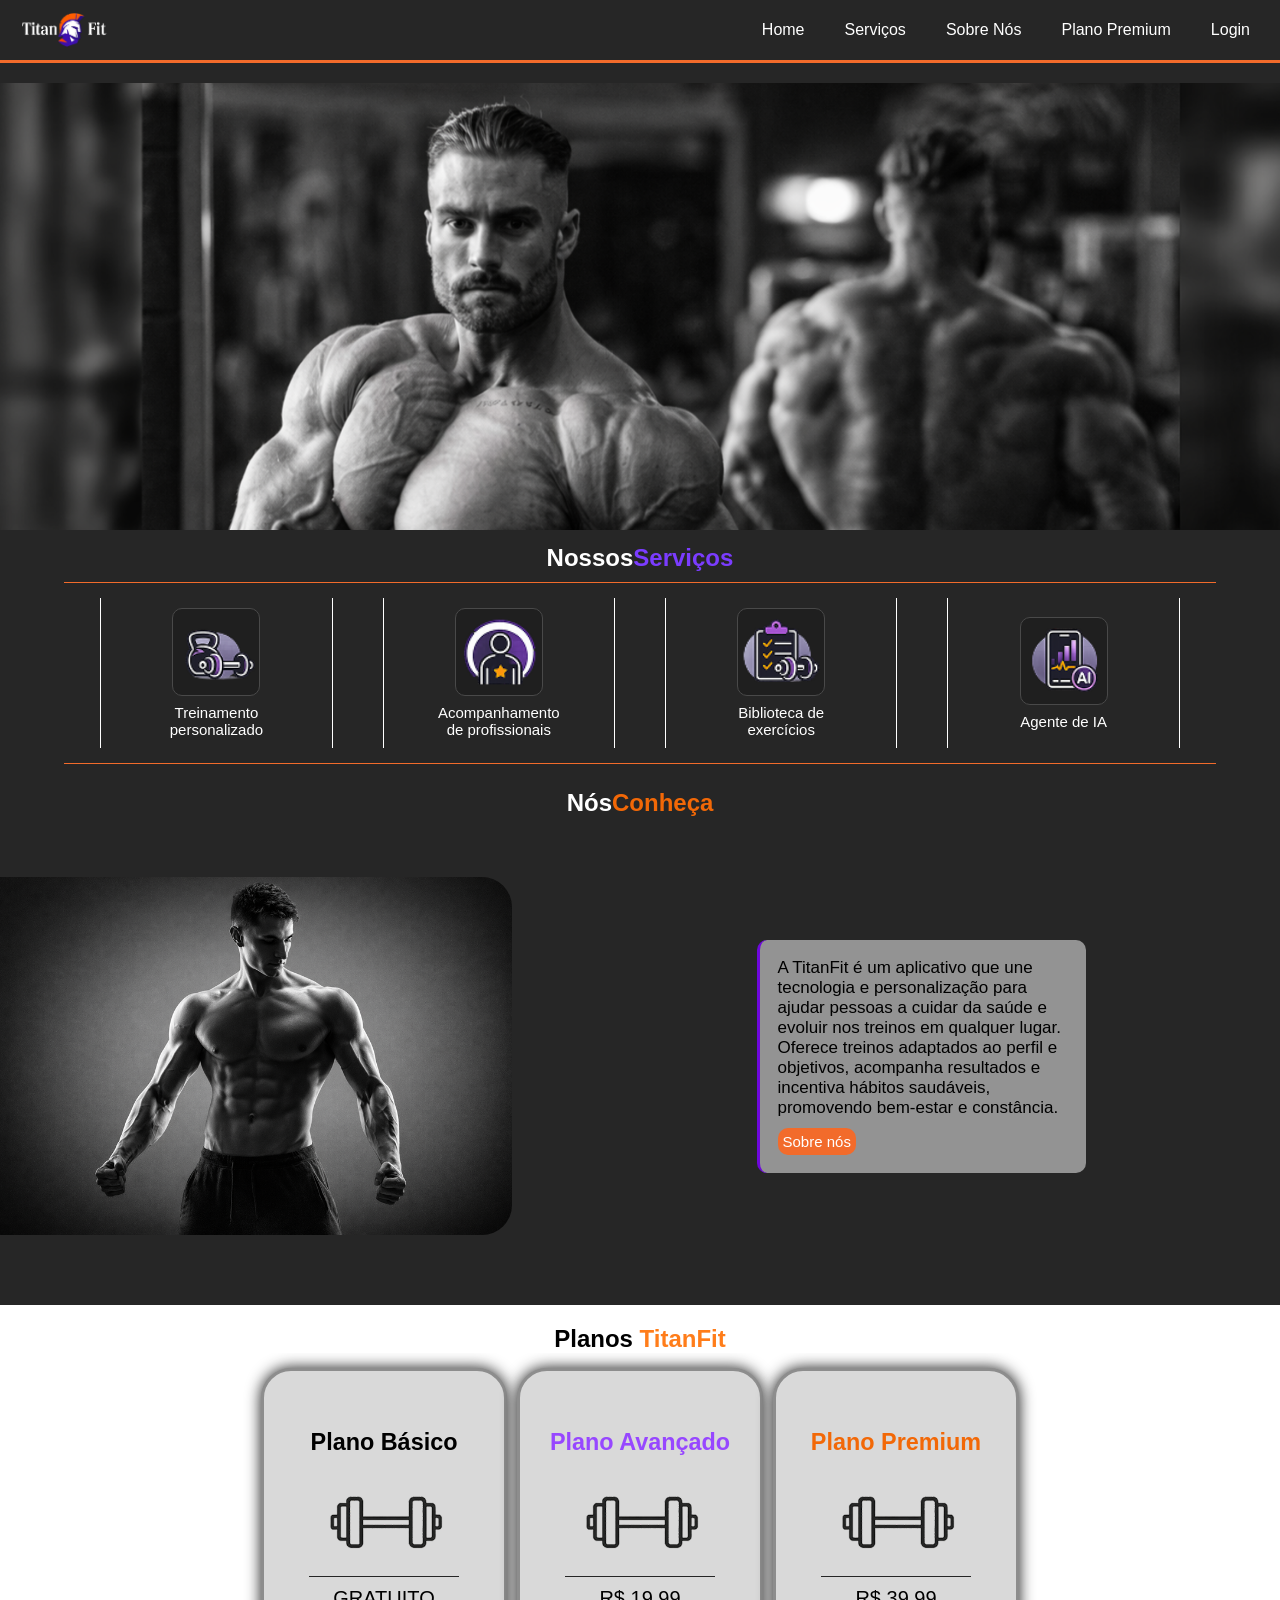
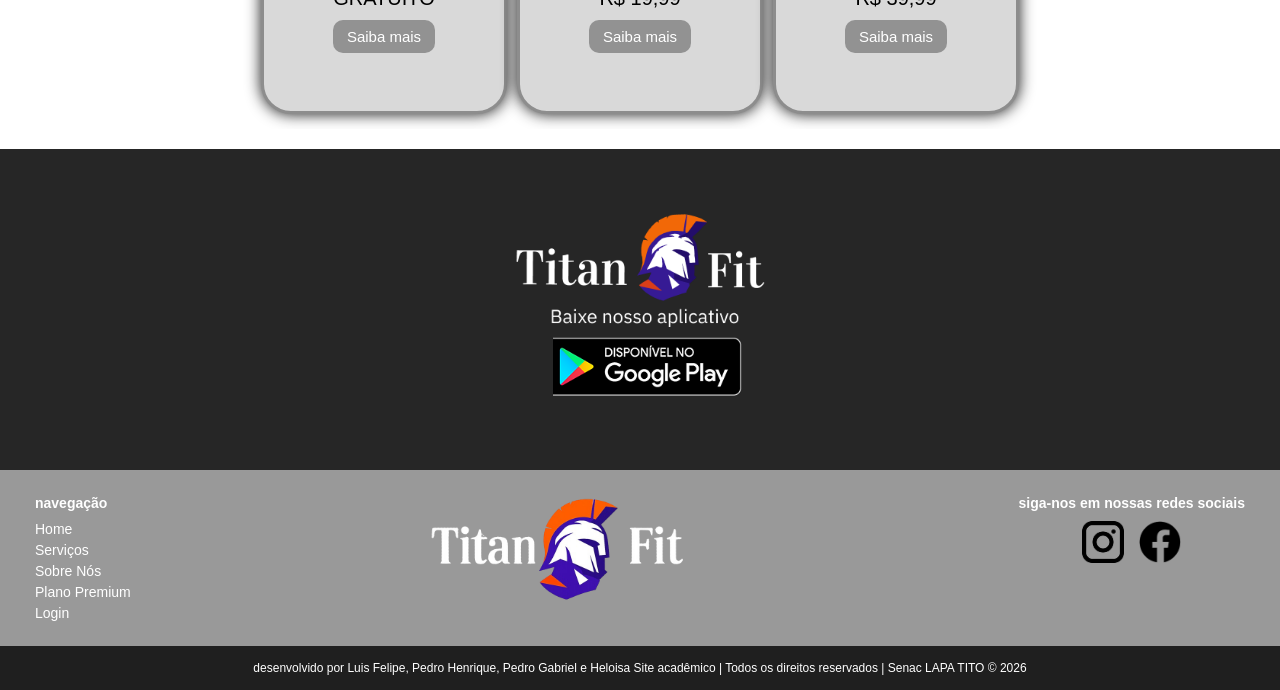
<file: public/index.html>
<!DOCTYPE html>
<html lang="pt-br">

<head>
    <meta charset="UTF-8">
    <meta name="viewport" content="width=device-width, initial-scale=1.0">
    <title>Index Titan Fit</title>
    <link rel="stylesheet" href="style.css">
</head>

<body>
    <header class="topo">
      <img src="fotos/logo_txt.png" alt="Titan Fit">

        <div class="menu-toggle" onclick="toggleMenu()">☰</div>

        <nav id="menu">
            <div class="close-menu" onclick="toggleMenu()">✖</div>

            <ul>
                <li><a href="index.html">Home</a></li>
                <li><a href="servico.html">Serviços</a></li>
                <li><a href="sobre-nos.html">Sobre Nós</a></li>
                <li><a href="planos.html">Plano Premium</a></li>
                <li><a href="login.html" data-open-login id="open-login">Login</a></li>
            </ul>
        </nav>
    </header>

    <main id="conteudo-home">
        <img src="fotos/cbum.cortado.png" alt="..." class="banner">

        <section class="servicos-home">
            <h2 class="titulo-home">
                Nossos<span class="roxo"> Serviços</span>
            </h2>

            <div class="caixa-servico_home">
                <div class="caixa-esquerda animar-servico">
                    <p>
                        <img src="fotos/treinoP (2).png">
                        Treinamento personalizado
                    </p>
                </div>

                <div class="caixa-direita animar-servico">
                    <p>
                        <img src="fotos/ajuda.png">
                        Acompanhamento de profissionais
                    </p>
                </div>

                <div class="caixa-esquerda animar-servico">
                    <p>
                        <img src="fotos/biblioteca.png">
                        Biblioteca de exercícios
                    </p>
                </div>

                <div class="caixa-direita animar-servico">
                    <p>
                        <img src="fotos/IA.png">
                        Agente de IA
                    </p>
                </div>
            </div>
        </section>

        <section id="sobre-nos">
            <h2 class="titulo-sobrenos">
                Nós<span class="cor-sobrenos"> Conheça</span>
            </h2>

            <div class="sobrenos-home">
                <img src="fotos/Atleta_treinado.png" alt="">

                <div class="text_sobrenos">
                    <p>
                        A TitanFit é um aplicativo que une tecnologia e personalização para ajudar pessoas a cuidar da
                        saúde e evoluir nos treinos em qualquer lugar. Oferece treinos adaptados ao perfil e objetivos,
                        acompanha resultados e incentiva hábitos saudáveis, promovendo bem-estar e constância.
                    </p>

                    <button>
                        <a href="sobre-nos.html">Sobre nós</a>
                    </button>
                </div>
            </div>
        </section>

      <section class="caixa-planos_home">
    <h2>
        Planos <span class="laranja">TitanFit</span>
    </h2>

    <div class="planos-wrapper">
        <button class="btn-plano" onclick="voltarPlano()">‹</button>

        <div class="home-planos" id="carrosselPlanos">

            <div class="plano_basico-home">
                <h3>Plano Básico</h3>
                <img src="fotos/planos.png" alt="Plano Básico">

                <p class="preco">GRATUITO</p>

                <button>
                    <a href="planos.html">Saiba mais</a>
                </button>
            </div>

            <div class="plano_avancado-home">
                <h3>Plano Avançado</h3>
                <img src="fotos/planos.png" alt="Plano Avançado">

                <p class="preco">R$ 19,99</p>

                <button>
                    <a href="planos.html">Saiba mais</a>
                </button>
            </div>

            <div class="plano_premium-home">
                <h3>Plano Premium</h3>
                <img src="fotos/planos.png" alt="Plano Premium">

                <p class="preco">R$ 39,99</p>

                <button>
                    <a href="planos.html">Saiba mais</a>
                </button>
            </div>

        </div>

        <button class="btn-plano" onclick="proximoPlano()">›</button>
    </div>
</section>

        <section class="baixo">
            <div class="baixe_app">
                <img src="fotos/baixe_nosso_app.png">
            </div>
        </section>
    </main>

    <footer class="footer">
        <div class="footer-conteudo">

            <div class="footer-nav">
                <h3>navegação</h3>

                <a href="index.html">Home</a>
                <a href="servico.html">Serviços</a>
                <a href="sobre-nos.html">Sobre Nós</a>
                <a href="planos.html">Plano Premium</a>
                <a href="login.html">Login</a>
            </div>

            <div class="footer-logo">
                <img src="fotos/logo_txt.png" alt="Titan Fit">
            </div>

            <div class="footer-redes">
                <h3>siga-nos em nossas redes sociais</h3>

                <div class="icones-redes">
                    <img src="fotos/insta.png" alt="Instagram">
                    <img src="fotos/facebook.png" alt="Facebook">
                </div>
            </div>

        </div>

        <div class="footer-baixo">
            <p>
                desenvolvido por Luis Felipe, Pedro Henrique,
                Pedro Gabriel e Heloisa
                Site acadêmico | Todos os direitos reservados |
                Senac LAPA TITO © 2026
            </p>
        </div>
    </footer>

    <script src="interacao.js"></script>

</body>
</html>
</file>
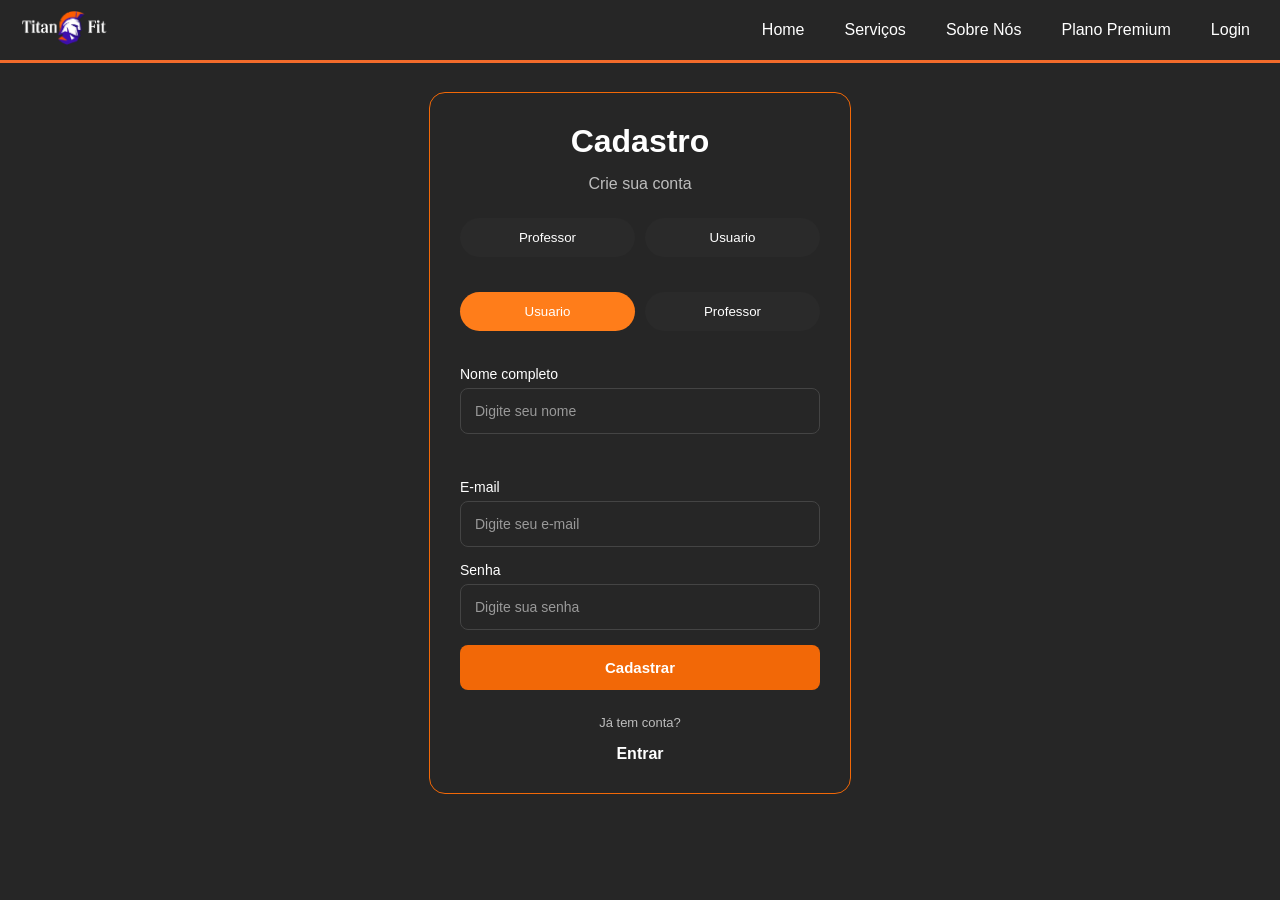
<file: public/cadastro.html>
<!doctype html>
<html lang="pt-br">

<head>
    <meta charset="UTF-8" />
    <meta name="viewport" content="width=device-width, initial-scale=1.0" />
    <title>Cadastro - Titan Fit</title>
    <link rel="stylesheet" href="style.css" />
</head>

<body>
    <header class="topo">
        
        <a href="index.html">
        <img src="fotos/logo_txt.png" alt="Titan Fit"/>
    </a>
        <div class="menu-toggle" onclick="toggleMenu()">☰</div>

        <nav id="menu">
            <div class="close-menu" onclick="toggleMenu()">✖</div>

            <ul>
                <li><a href="index.html">Home</a></li>
                <li><a href="servico.html">Serviços</a></li>
                <li><a href="sobre-nos.html">Sobre Nós</a></li>
                <li><a href="planos.html">Plano Premium</a></li>
                <li><a href="login.html">Login</a></li>
            </ul>
        </nav>
    </header>

    <main>
        <section class="conteudo-cadastro">
            <div class="cadastro-box">
                <h2 class="titulo-cadastro">Cadastro</h2>
                <p>Crie sua conta</p>

                <form action="/cadastro" method="POST" autocomplete="on">
                    <div class="escolha-professor-aluno">
                        <button  type="button"  class="botao-escolha">Professor</button>
                        <button type="button"  class="botao-escolha">Usuario</button></div>

                    <div class="escolha-professor-aluno">
                        
                        <!-- so mudar "aluno Usuario" e "aluno Professor" -->
                        <button type="button" class="botao-escolha ativo" data-tipo="usuario">Usuario</button>
                        <button type="button" class="botao-escolha" data-tipo="professor">Professor</button>
                    </div>

                    <!-- Campo escondido que diz pro backend se é "usuario" ou "professor" -->
                    <input type="hidden" name="tipo" id="tipoInput" value="usuario">

                    <div class="caixa-cadastro">
                        <label for="nome">Nome completo</label>
                        <input type="text" id="nome" name="nome" placeholder="Digite seu nome" required />
                    </div>

                    <div>
                        <div id="camposProfessor" style="display: none">
                            <div class="caixa-cadastro">
                                <label for="cref">CREF</label>
                                <input type="text" id="cref" name="cref" placeholder="Digite seu CREF" />
                            </div>

                            <div class="caixa-cadastro">
                                <label for="especialidade">Especialidade</label>
                                <input type="text" id="especialidade" name="especialidade"
                                    placeholder="Ex: Musculação" />
                            </div>
                        </div>
                    </div>

                    <div>

                    </div>
                    <div class="caixa-cadastro">
                        <label for="email">E-mail</label>
                        <input type="email" id="email" name="email" placeholder="Digite seu e-mail" required />
                    </div>

                    <!-- adicionar confirmar senha -->
                    <div class="caixa-cadastro">
                        <label for="senha-cadastro">Senha</label>
                        <input type="password" id="senha-cadastro" name="senha" placeholder="Digite sua senha"
                            required />
                    </div>

                    <button type="submit" class="btn-cadastro">Cadastrar</button>
                    <p class="ja-tem-conta">Já tem conta?</p>
                    <a href="login.html" class="link-login">Entrar</a>
                </form>
            </div>
        </section>
    </main>
    <script src="interacao.js"></script>
</body>

</html>
</file>
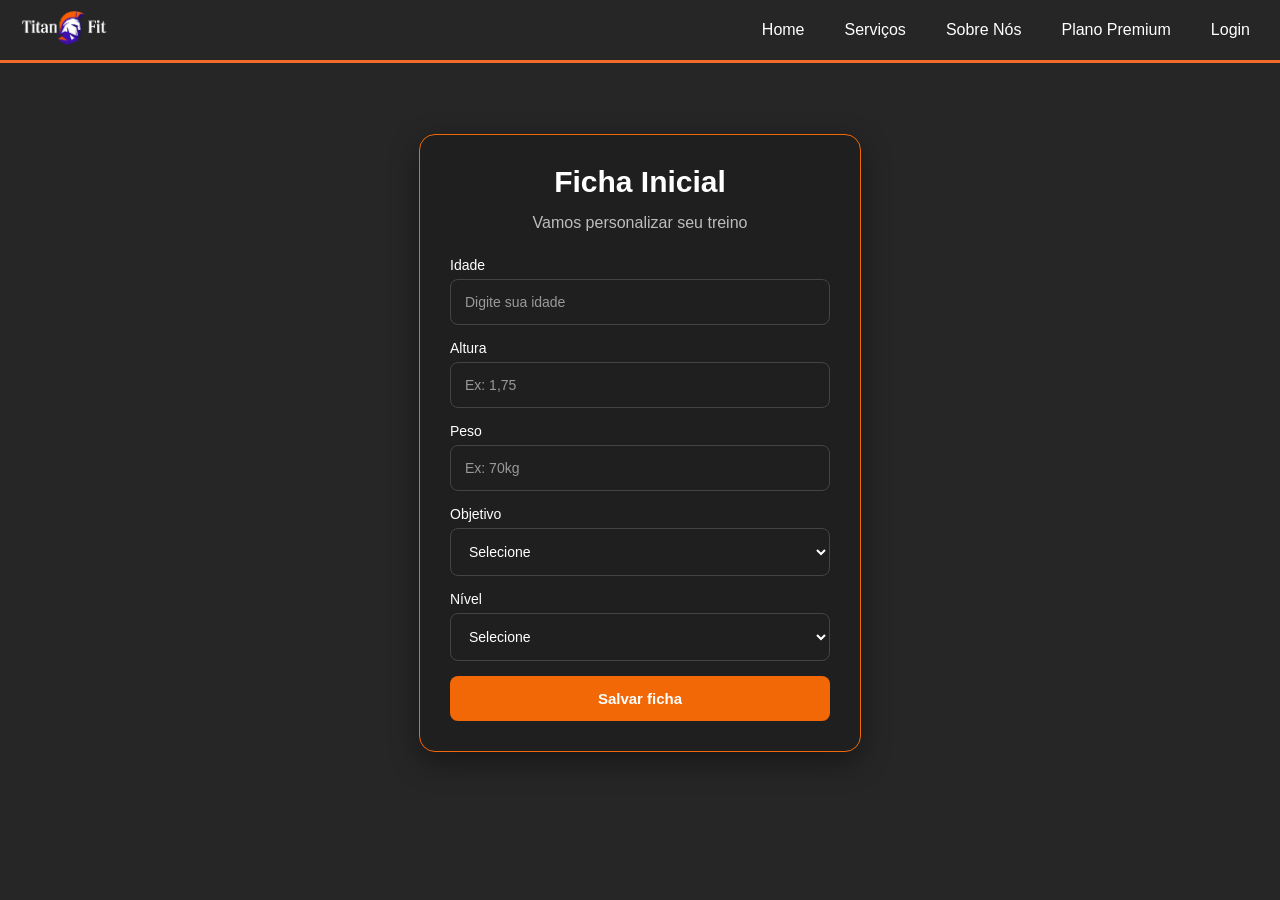
<file: public/ficha.html>
<!DOCTYPE html>
<html lang="pt-br">

<head>
    <meta charset="UTF-8">
    <meta name="viewport" content="width=device-width, initial-scale=1.0">
    <title>Ficha Inicial - Titan Fit</title>
    <link rel="stylesheet" href="style.css">
</head>

<body>

   <header class="topo">
    
    <a href="index.html">
        <img src="fotos/logo_txt.png" alt="Titan Fit">
    </a>

        <div class="menu-toggle" onclick="toggleMenu()">☰</div>

        <nav id="menu">
            <div class="close-menu" onclick="toggleMenu()">✖</div>

            <ul>
                <li><a href="index.html">Home</a></li>
                <li><a href="servico.html">Serviços</a></li>
                <li><a href="sobre-nos.html">Sobre Nós</a></li>
                <li><a href="planos.html">Plano Premium</a></li>
                <li><a href="login.html" data-open-login id="open-login">Login</a></li>
            </ul>
        </nav>
    </header>

<main>
    <section class="conteudo-ficha">
        <div class="ficha-box">
            <h2 class="titulo-ficha">Ficha Inicial</h2>
            <p>Vamos personalizar seu treino</p>
<form action="/ficha" method="post">

    <!-- ✅ Campo hidden para passar o email -->
    <input type="hidden" name="email" id="emailInput">

    <div class="caixa-ficha">
        <label for="idade">Idade</label>
        <!-- ✅ Adicionado name="idade" -->
        <input type="number" id="idade" name="idade" placeholder="Digite sua idade">
    </div>

    <div class="caixa-ficha">
        <label for="altura">Altura</label>
        <!-- ✅ Adicionado name="altura" -->
        <input type="text" id="altura" name="altura" placeholder="Ex: 1,75">
    </div>

    <div class="caixa-ficha">
        <label for="peso">Peso</label>
        <!-- ✅ Adicionado name="peso" -->
        <input type="text" id="peso" name="peso" placeholder="Ex: 70kg">
    </div>

    <div class="caixa-ficha">
        <label for="objetivo">Objetivo</label>
        <!-- ✅ Adicionado name="objetivo" -->
        <select id="objetivo" name="objetivo">
            <option value="">Selecione</option>
            <option>Emagrecer</option>
            <option>Ganhar massa</option>
            <option>Definir</option>
            <option>Melhorar condicionamento</option>
        </select>
    </div>

    <div class="caixa-ficha">
        <label for="nivel">Nível</label>
        <!-- ✅ Adicionado name="nivel" -->
        <select id="nivel" name="nivel">
            <option value="">Selecione</option>
            <option>Iniciante</option>
            <option>Intermediário</option>
            <option>Avançado</option>
        </select>
    </div>

    <button type="submit" class="btn-ficha">Salvar ficha</button>
</form>

<script>
    // Pega o email da URL e injeta no campo hidden
    const params = new URLSearchParams(window.location.search);
    document.getElementById('emailInput').value = params.get('email') || '';
</script>
        </div>
    </section>
</main>

<script src="interacao.js"></script>

</body>
</html>
</file>
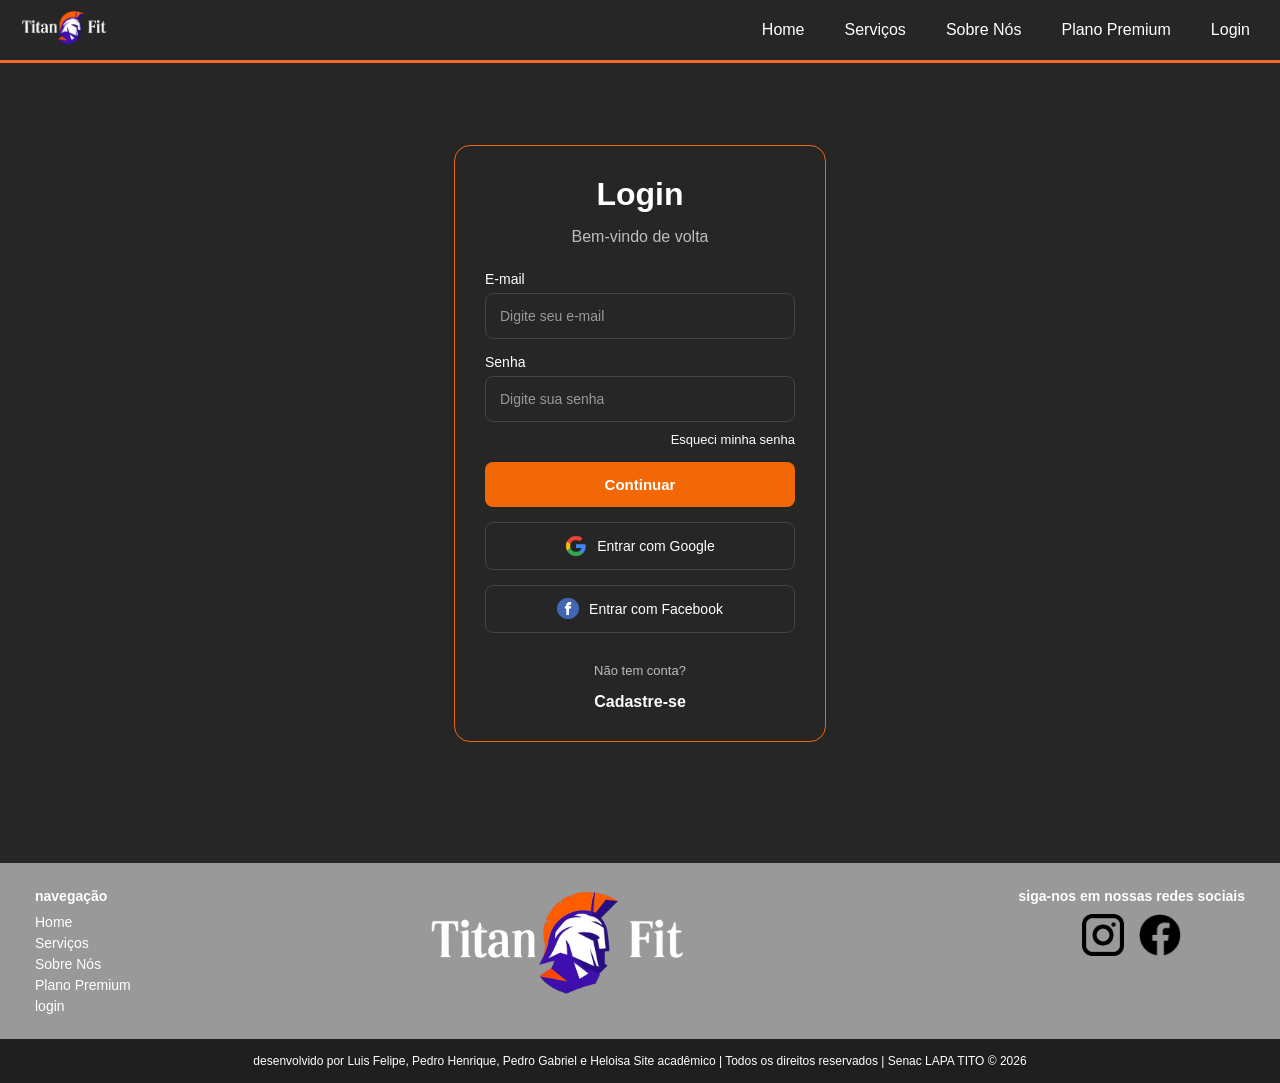
<file: public/login.html>
<!DOCTYPE html>
<html lang="pt-br">

<head>
    <meta charset="UTF-8">
    <meta name="viewport" content="width=device-width, initial-scale=1.0">
    <title>Login</title>
    <link rel="stylesheet" href="style.css">
</head>

<body>
     <header class="topo">

        <a href="index.html">
        <img src="fotos/logo_txt.png" alt="Titan Fit">
    </a>

        <div class="menu-toggle" onclick="toggleMenu()">
            ☰
        </div>

        <nav id="menu">
            <div class="close-menu" onclick="toggleMenu()">✖</div>

            <ul>
                <li><a href="index.html">Home</a></li>
                <li><a href="servico.html">Serviços</a></li>
                <li><a href="sobre-nos.html">Sobre Nós</a></li>
                <li><a href="planos.html">Plano Premium</a></li>
                <li><a href="#" data-open-login id="open-login">Login</a></li>
            </ul>
        </nav>
    </header>
 <main>
  <section class="conteudo-login">
    <div class="login">
      <h2 class="titulo-login">Login</h2>
      <p>Bem-vindo de volta</p>

      <form action="/login" method="POST">

    <div class="caixa-login">
        <label for="email">E-mail</label>
        <input
            type="email"
            name="email"
            id="username-email"
            placeholder="Digite seu e-mail"
            required>
    </div>

    <div class="caixa-senha">
        <label for="senha">Senha</label>
        <input
            type="password"
            name="senha"
            id="senha"
            placeholder="Digite sua senha"
            required>
    </div>

    <a href="#" class="esqueci-senha">Esqueci minha senha</a>

    <button type="submit" class="botao-login">Continuar</button>

    <button type="button" class="continuar-com">
        <img src="fotos/logo_goglee.png" alt="">
        Entrar com Google
    </button>

    <button type="button" class="continuar-com">
        <img src="fotos/facebookicon.png" alt="">
        Entrar com Facebook
    </button>

    <p class="sem-conta">Não tem conta?</p>
    <a href="cadastro.html" class="cadastro">Cadastre-se</a>

</form>
    </div>
  </section>
</main>
  <script src="interacao.js"></script>
   <footer class="footer">
        <div class="footer-conteudo">
            <div class="footer-nav">
                <h3>navegação</h3>
                <a href="index.html">Home</a>
                <a href="servico.html">Serviços</a>
                <a href="sobre-nos.html">Sobre Nós</a>
                <a href="planos.html">Plano Premium</a>
                <a href="login.html">login</a>
            </div>
 
            <div class="footer-logo">
                <img src="fotos/logo_txt.png" alt="Titan Fit">
            </div>
 
            <div class="footer-redes">
                <h3>siga-nos em nossas redes sociais</h3>
                <div class="icones-redes">
                    <img src="fotos/insta.png" alt="Instagram">
                    <img src="fotos/facebook.png" alt="Facebook">
                </div>
            </div>
        </div>
 
        <div class="footer-baixo">
            <p>
                desenvolvido por Luis Felipe, Pedro Henrique, Pedro Gabriel e Heloisa
                Site acadêmico | Todos os direitos reservados | Senac LAPA TITO © 2026
            </p>
        </div>
    </footer>
</body>

</html>
</file>
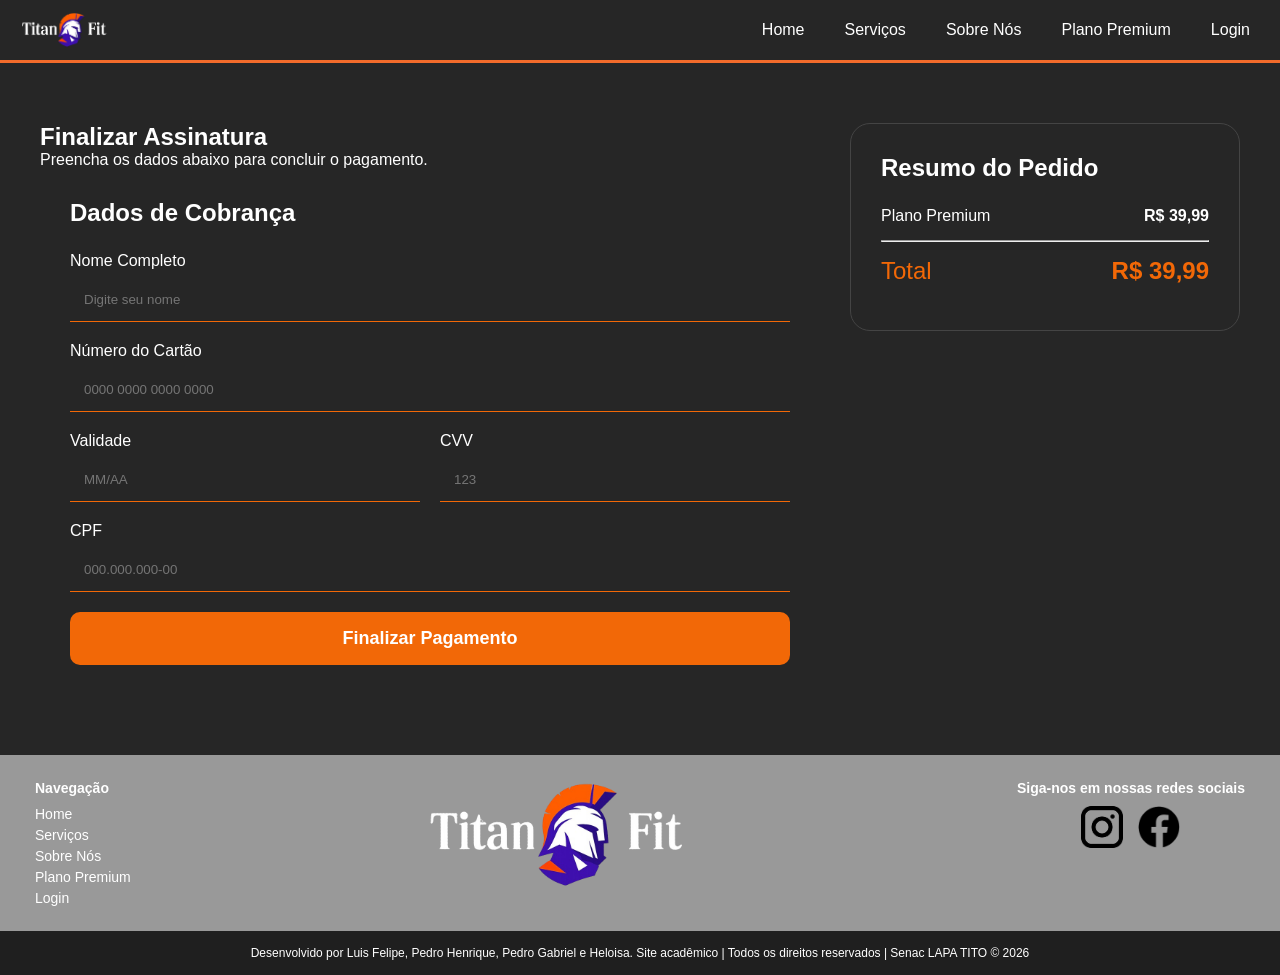
<file: public/pagamentoPremium.html>
<!DOCTYPE html>
<html lang="en">
<head>
    <meta charset="UTF-8">
    <meta name="viewport" content="width=device-width, initial-scale=1.0">
    <title>Document</title><link rel="stylesheet" href="style.css">

</head>
<body>
    

<header class="topo">
  <img src="fotos/logo_txt.png" alt="Titan Fit">

  <div class="menu-toggle" onclick="toggleMenu()">☰</div>

  <nav id="menu">
    <div class="close-menu" onclick="toggleMenu()">✖</div>

    <ul>
      <li><a href="index.html">Home</a></li>
      <li><a href="servico.html">Serviços</a></li>
      <li><a href="sobre-nos.html">Sobre Nós</a></li>
      <li><a href="planos.html">Plano Premium</a></li>
      <li><a href="login.html">Login</a></li>
    </ul>
  </nav>
</header>
    <section class="pagina-pagamento">

    <div class="pagamento-esquerda">

        <h1>Finalizar Assinatura</h1>
        <p>Preencha os dados abaixo para concluir o pagamento.</p>

        <div class="card-pagamento">

            <h2>Dados de Cobrança</h2>

            <div class="campo">
                <label>Nome Completo</label>
                <input type="text" placeholder="Digite seu nome">
            </div>

            <div class="campo">
                <label>Número do Cartão</label>
                <input type="text" placeholder="0000 0000 0000 0000">
            </div>

            <div class="linha">
                <div class="campo">
                    <label>Validade</label>
                    <input type="text" placeholder="MM/AA">
                </div>

                <div class="campo">
                    <label>CVV</label>
                    <input type="text" placeholder="123">
                </div>
            </div>

            <div class="campo">
                <label>CPF</label>
                <input type="text" placeholder="000.000.000-00">
            </div>

            <button class="btn-finalizar">
                Finalizar Pagamento
            </button>

        </div>

    </div>

    <div class="pagamento-direita">

        <div class="resumo-card">

            <h2>Resumo do Pedido</h2>

            <div class="resumo-item">
                <span>Plano Premium</span>
                <strong>R$ 39,99</strong>
            </div>

            <hr>

            <div class="resumo-total">
                <span>Total</span>
                <strong>R$ 39,99</strong>
            </div>

        </div>

        

    </div>

</section>

  

<footer class="footer">

  <div class="footer-conteudo">

    <div class="footer-nav">
      <h3>Navegação</h3>

      <a href="index.html">Home</a>
      <a href="servico.html">Serviços</a>
      <a href="sobre-nos.html">Sobre Nós</a>
      <a href="planos.html">Plano Premium</a>
      <a href="login.html">Login</a>
    </div>

    <div class="footer-logo">
      <img src="fotos/logo_txt.png" alt="Titan Fit">
    </div>

    <div class="footer-redes">
      <h3>Siga-nos em nossas redes sociais</h3>

      <div class="icones-redes">
        <img src="fotos/insta.png" alt="Instagram">
        <img src="fotos/facebook.png" alt="Facebook">
      </div>
    </div>

  </div>

  <div class="footer-baixo">
    <p>
      Desenvolvido por Luis Felipe, Pedro Henrique,
      Pedro Gabriel e Heloisa.
      Site acadêmico | Todos os direitos reservados |
      Senac LAPA TITO © 2026
    </p>
  </div>

</footer>

<script>
function toggleMenu() {
  const menu = document.getElementById("menu");
  menu.classList.toggle("active");
}
</script>

<script src="interacao.js"></script>
</body>
</html>
</file>
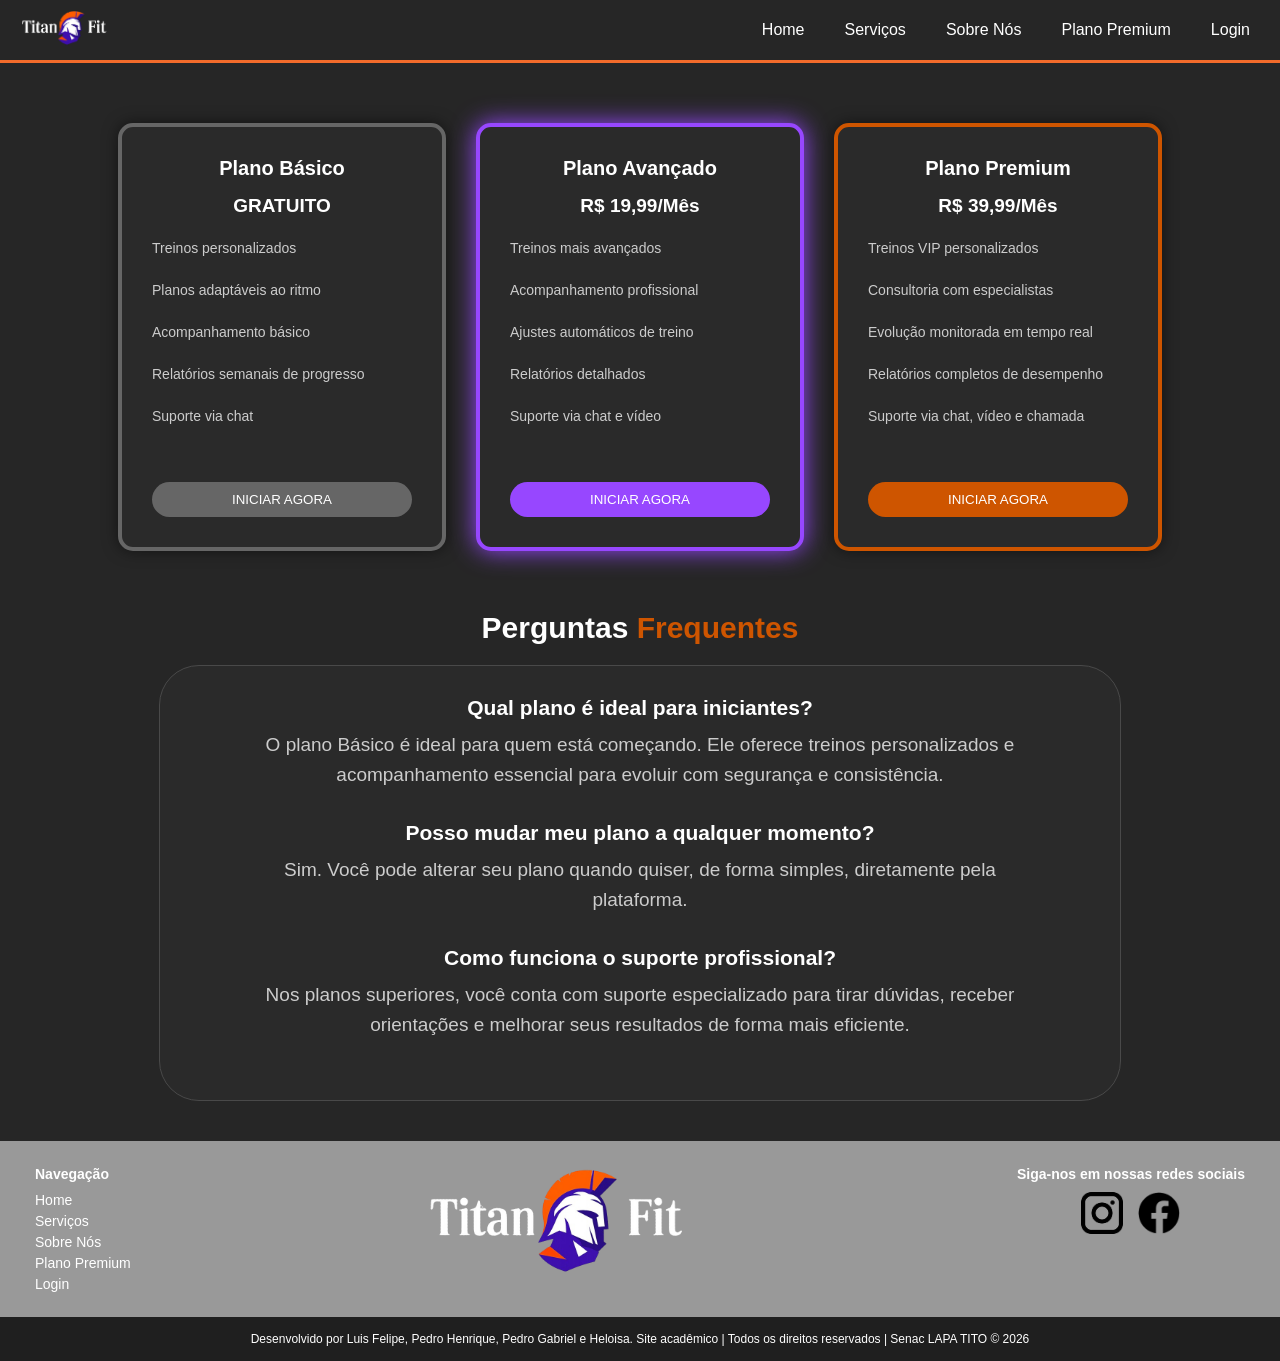
<file: public/planos.html>
<!DOCTYPE html>
<html lang="pt-br">
<head>
  <meta charset="UTF-8">
  <meta name="viewport" content="width=device-width, initial-scale=1.0">
  <title>Titan Fit</title>
  <link rel="stylesheet" href="style.css">
</head>

<body>

<header class="topo">
  <a href="index.html">
  <img src="fotos/logo_txt.png" alt="Titan Fit">
  </a>

  <div class="menu-toggle" onclick="toggleMenu()">☰</div>

  <nav id="menu">
    <div class="close-menu" onclick="toggleMenu()">✖</div>

    <ul>
      <li><a href="index.html">Home</a></li>
      <li><a href="servico.html">Serviços</a></li>
      <li><a href="sobre-nos.html">Sobre Nós</a></li>
      <li><a href="planos.html">Plano Premium</a></li>
      <li><a href="login.html">Login</a></li>
    </ul>
  </nav>
</header>

<!-- PLANOS -->
<section class="pagina-planos">

  <div class="pagina-planos-cards">

    <div class="pagina-plano-card">
      <h3 class="titulo-plano">Plano Básico</h3>
      <h2>GRATUITO</h2>

      <ul>
        <li>Treinos personalizados</li>
        <li>Planos adaptáveis ao ritmo</li>
        <li>Acompanhamento básico</li>
        <li>Relatórios semanais de progresso</li>
        <li>Suporte via chat</li>
      </ul>

      <button><a href="login.html">INICIAR AGORA</a></button>
    </div>

    <div class="pagina-plano-card pagina-plano-destaque">
      <h3 class="titulo-plano">Plano Avançado</h3>
      <h2>R$ 19,99/Mês</h2>

      <ul>
        <li>Treinos mais avançados</li>
        <li>Acompanhamento profissional</li>
        <li>Ajustes automáticos de treino</li>
        <li>Relatórios detalhados</li>
        <li>Suporte via chat e vídeo</li>
      </ul>

      <button><a href="">INICIAR AGORA</a></button>
    </div>

    <div class="pagina-plano-card pagina-plano-premium">
    
      <h3 class="titulo-plano">Plano Premium</h3>
      <h2>R$ 39,99/Mês</h2>

      <ul>
        <li>Treinos VIP personalizados</li>
        <li>Consultoria com especialistas</li>
        <li>Evolução monitorada em tempo real</li>
        <li>Relatórios completos de desempenho</li>
        <li>Suporte via chat, vídeo e chamada</li>
      </ul>

      <button><a href="pagamentoPremium.html">INICIAR AGORA</a></button>
    </div>

  </div>

</section>

<!-- FAQ -->
<section class="pagina-faq">

  <div class="pagina-faq-header">
    <h2>Perguntas <span>Frequentes</span></h2>
  </div>

  <div class="pagina-faq-content">

    <div class="pagina-faq-box">

      <h4>Qual plano é ideal para iniciantes?</h4>

      <p>
        O plano Básico é ideal para quem está começando. Ele oferece treinos
        personalizados e acompanhamento essencial para evoluir com segurança e
        consistência.
      </p>

      <h4>Posso mudar meu plano a qualquer momento?</h4>

      <p>
        Sim. Você pode alterar seu plano quando quiser, de forma simples,
        diretamente pela plataforma.
      </p>

      <h4>Como funciona o suporte profissional?</h4>

      <p>
        Nos planos superiores, você conta com suporte especializado para tirar
        dúvidas, receber orientações e melhorar seus resultados de forma mais
        eficiente.
      </p>

    </div>

  </div>

</section>

<footer class="footer">

  <div class="footer-conteudo">

    <div class="footer-nav">
      <h3>Navegação</h3>

      <a href="index.html">Home</a>
      <a href="servico.html">Serviços</a>
      <a href="sobre-nos.html">Sobre Nós</a>
      <a href="planos.html">Plano Premium</a>
      <a href="login.html">Login</a>
    </div>

    <div class="footer-logo">
      <img src="fotos/logo_txt.png" alt="Titan Fit">
    </div>

    <div class="footer-redes">
      <h3>Siga-nos em nossas redes sociais</h3>

      <div class="icones-redes">
        <img src="fotos/insta.png" alt="Instagram">
        <img src="fotos/facebook.png" alt="Facebook">
      </div>
    </div>

  </div>

  <div class="footer-baixo">
    <p>
      Desenvolvido por Luis Felipe, Pedro Henrique,
      Pedro Gabriel e Heloisa.
      Site acadêmico | Todos os direitos reservados |
      Senac LAPA TITO © 2026
    </p>
  </div>

</footer>

<script>
function toggleMenu() {
  const menu = document.getElementById("menu");
  menu.classList.toggle("active");
}
</script>

<script src="interacao.js"></script>

</body>
</html>
</file>
<file: public/style.css>
/* PADRÃO DE TELA */
* {
    margin: 0;
    padding: 0;
}

/* BASE */
body {
    background-color: #262626;
    font-family: Arial, Helvetica, sans-serif;
}

a{
    text-decoration: none;
    color: #fff;
}

/* ----------------------MENU----------------------------------- */
#menu {
    position: static;
    width: auto;
    height: auto;
    background: none;
}

#menu ul {
    display: flex;
    gap: 20px;
    list-style: none;
}

#menu ul li a {
    color: white;
    text-decoration: none;
    font-size: 16px;
    padding: 10px;
}
#menu ul li a:hover {
  color: #CE5500;
  text-decoration: underline;
}

.menu-toggle,
.close-menu {
    display: none;
}

/* RESPONSIVO */
@media (max-width: 600px) {
    .menu-toggle {
        display: block;
        font-size: 30px;
        color: white;
        cursor: pointer;
    }

    #menu {
        position: fixed;
        top: 0;
        right: -100%;
        width: 70%;
        height: 100vh;
        background-color: #262626;
        display: flex;
        flex-direction: column;
        align-items: center;
        justify-content: center;
        transition: 0.3s;
        z-index: 1000;
    }

    #menu ul {
        flex-direction: column;
        gap: 20px;
    }

    #menu ul li a {
        font-size: 22px;
    }

    .close-menu {
        display: block;
        position: absolute;
        top: 20px;
        right: 20px;
        font-size: 30px;
        color: white;
        cursor: pointer;
    }

    #menu.active {
        right: 0;
    }
}
.topo {
    height: 60px;
    background-color: #262626;
    display: flex;
    align-items: center;
    justify-content: space-between;
    padding: 0 20px;
    border-bottom: 3px solid #f26b2b;
}

.topo img {
    width: 100px;
}

/*-----------HOME-------------*/
.banner {
    width: 100%;
    margin-top: 20px;
}

/* ---------------------------SERVIÇOS HOME------------------------------------------------ */
.roxo {
    color: #9747ff;
}

.titulo-home {
    display: flex;
    justify-content: center;
    align-items: center;
    color: #fff;
    margin: 10px;
}

.caixa-servico_home {
    display: grid;
    grid-template-columns: 1fr 1fr;
    border-top: #f26b2b solid 1px;
    border-bottom: #f26b2b solid 1px;
    padding: 15px 0;
    margin: 20px;
}

.caixa-servico_home > div {
    min-height: 120px;
    display: flex;
    justify-content: center;
    align-items: center;
}

.caixa-servico_home p {
    display: flex;
    flex-direction: column;
    align-items: center;
    justify-content: center;
    gap: 8px;
    text-align: center;
    font-size: 12px;
    color: #fff;
    padding: 10px;
    max-width: 110px;
}

.caixa-servico_home p img {
    width: 45px;
    height: 45px;
    object-fit: contain;
}

.caixa-servico_home img {
    background: #1f1f1f;
    border: solid 1px #494949;
    padding: 3px;
    border-radius: 10px;
}

.caixa-esquerda {
    border-left: 0.5px solid #fff;
    border-right: 0.5px solid #fff;
}

.caixa-direita {
    border-right: 0.5px solid #fff;
}

/*-------------------------------SOBRE NÓS HOME-----------------------------------*/
.titulo-sobrenos {
    display: flex;
    align-items: center;
    justify-content: center;
    color: #fff;
}

.cor-sobrenos {
    color: #F26807;
}

.sobrenos-home {
    display: flex;
    flex-direction: column;
}

.sobrenos-home img {
    width: 250px;
    margin: 20px 0;
    border-top-right-radius: 30px;
    border-bottom-right-radius: 30px;
}

.text_sobrenos {
    width: 250px;
    background-color: rgba(255, 255, 255, 0.5);
    border-left: 3.5px solid #6E07DC;
    border-radius: 10px;
    margin: 0 auto;
    padding: 10px;
}

.text_sobrenos button {
    margin-top: 5px;
    padding: 5px;
    border: none;
    border-radius: 10px;
    background-color: #f26b2b;
    color: #fff;
}

/* --------------------------------------PLANOS HOME-------------------------------------- */

.laranja {
    color: #f26807;
}

.caixa-planos_home {
    background-color: #fff;
    margin-top: 50px;
    padding: 20px 0;
    overflow: hidden;
}

.caixa-planos_home img {
    width: 150px;
    border-bottom: solid 1px #262626;
}

.caixa-planos_home h2 {
    text-align: center;
}

.planos-wrapper {
    width: 100%;
    overflow: hidden;
}

/* ALTERADO DE .planos PARA .home-planos */
.home-planos {
    display: flex;
    gap: 10px;
    padding: 15px;
    font-size: 20px;
}

.plano_basico-home,
.plano_avancado-home,
.plano_premium-home {
    height: 300px;
    flex-shrink: 0;
    background: #D9D9D9;
    border-radius: 30px;
    border: 3px solid #8d8d8d;
    box-shadow: 0px 0px 15px rgba(0, 0, 0, 0.9);
    padding: 20px;

    display: flex;
    flex-direction: column;
    align-items: center;
    justify-content: center;
    text-align: center;
    gap: 10px;
}

.plano_avancado-home h3 {
    color: #9747FF;
}

.plano_premium-home h3 {
    color: #F26807;
}

/* ALTERADO DE .planos button PARA .home-planos button */
.home-planos button {
    border: none;
    border-radius: 10px;
    background-color: #929292;
    font-size: 15px;
    color: #fff;
    padding: 8px 14px;
}

/*-----------------------------------------BAIXE O APP-----------------------------------------*/

.baixo {
    margin: 50px;
    display: flex;
    flex-direction: column;
    align-items: center;
}

.baixe_app img {
    width: 250px;
    padding: 15px;
}


/*-------------TELA SOBRE NOS----------*/


/* SOBRE */
.sobre {
  display: flex;
  align-items: center;
  justify-content: space-between;
  padding: 60px;
  gap: 0;
  overflow: hidden;
}
.sobre h1{
  color: #fff;
}


.texto {
  max-width: 500px;
  z-index: 1;
}

.tag {
  background: #d9d9d9;
  color: #000;
  padding: 8px 20px;
  border-radius: 20px;
  margin-bottom: 20px;
  display: inline-block;
  font-weight: bold;
}

.texto h1 {
  font-size: 38px;
  margin-bottom: 20px;
}

.laranja {
  color: #ff7d1a;
}

.roxo {
  color: #7b3cff;
}

.texto p {
  color: #ccc;
  line-height: 1.6;
}

.imagem {
  width: 63%;
  height: 606px;
  object-fit: cover;
  object-position: top;
  border-radius: 40px 40px 40px 40px;
  margin-left: -40px;
}

/* QUEM SOMOS */
.quem {
  display: flex;
  align-items: center;
  justify-content: space-between;
  padding: 60px;
  gap: 40px;
  overflow: hidden;
}

.quem-texto {
  max-width: 450px;
}

.quem-texto h2 {
  color: #fff;
  font-size: 36px;
  margin-bottom: 20px;
}

.quem-texto span {
  color: #7b3cff;
}

.quem-texto p {
  color: #ccc;
  line-height: 1.6;
  margin-bottom: 20px;
}

.quem-texto ul {
  list-style: none;
}

.quem-texto li {
  margin-bottom: 10px;
  color: #ccc;
}

.quem-texto li::before {
  content: "";
  color: #fff;
}

.quem-img {
  width: 554px;
  height: 558px;
  object-fit: cover;
  object-position: top;
  border-radius: 40px;
  position: relative;
  left: -426px;
  flex-shrink: 0;
}

/* POR QUE */
.porque {
  display: flex;
  align-items: flex-start;
  justify-content: space-between;
  padding: 60px;
  background: #e9e9e9;
  color: #111;
  gap: 20px;
}

.porque-texto {
  max-width: 550px;
  margin-top: 48px;
}

.porque-texto h2 {
  font-size: 36px;
  margin-bottom: 30px;
  white-space: nowrap;
}

.porque-texto .laranja {
  color: #ff7d1a;
}

.porque-texto .roxo {
  color: #7b3cff;
}

.bloco {
  margin-bottom: 25px;
}

.bloco h3 {
  font-size: 35px;
  margin-bottom: 5px;
}

.bloco p {
  font-size: 30px;
  line-height: 1.5;
}

.porque-img {
  width: 54%;
  height: auto;
  object-fit: contain;
  flex-shrink: 0;
}

/* COMO FUNCIONA */
.como {
  padding: 70px 60px;
  text-align: center;
  background: linear-gradient(to right, #2b2b2b, #1f1f1f);
}

.como h2 {
  font-size: 36px;
  margin-bottom: 50px;
  letter-spacing: 1px;
  color: #fff;
}

.cards {
  display: flex;
  justify-content: center;
  gap: 24px;
  flex-wrap: wrap;
}

.card {
  background: #3a3a3a;
  border-radius: 20px;
  width: 300px;
  padding: 20px 40px 20px;
  display: flex;
  flex-direction: column;
  align-items: flex-start;
  gap: 0px;
  transition: transform 0.3s;
}

.card:hover {
  transform: translateY(-6px);
}

.icone {
  width: 100%;
  aspect-ratio: 1;
  border-radius: 12px;
  display: flex;
  align-items: center;
  justify-content: center;
  padding: 30px;
}

.icone img {
  width: 100%;
  height: 80%;
  object-fit: contain;
}

.card p {
  color: #ccc;
  font-size: 20px;
  line-height: 1.5;
  text-align: center;
}

/* =========================
   RESPONSIVO COMPLETO
========================= */

/* NOTEBOOK / LAPTOP (Até 1200px) */
@media (max-width: 1200px) {
  .header {
    padding: 18px 40px;
  }

  .sobre,
  .quem,
  .porque,
  .como,
  .footer-conteudo {
    padding-left: 40px;
    padding-right: 40px;
  }

  .texto h1,
  .quem-texto h2,
  .porque-texto h2,
  .como h2 {
    font-size: 32px;
  }

  .imagem {
    width: 55%;
    height: 520px;
    margin-left: 0;
  }

  .quem-img {
    width: 460px;
    height: 480px;
    position: static;
  }

  .porque-img {
    width: 48%;
    margin-top: 80px;
  }

  .bloco h3 {
    font-size: 30px;
  }

  .bloco p {
    font-size: 24px;
  }

  .card {
    width: 280px;
  }
}

/* TABLET (Até 900px) */
@media (max-width: 900px) {
  .sobre,
  .quem,
  .porque {
    padding: 40px 28px;
    gap: 30px;
  }

  .texto {
    width: 45%;
    max-width: none;
    flex-shrink: 0;
  }

  .texto h1 {
    font-size: 30px;
    line-height: 1.2;
  }

  .texto p {
    font-size: 16px;
    line-height: 1.5;
  }

  .imagem {
    width: 50%;
    height: 420px;
    border-radius: 30px;
    margin-left: 0;
    object-fit: cover;
  }

  .quem-texto {
    width: 50%;
    max-width: none;
  }

  .quem-texto h2 {
    font-size: 28px;
    line-height: 1.2;
  }

  .quem-img {
    width: 45%;
    height: 420px;
    border-radius: 30px;
    position: static;
    object-fit: cover;
  }

  .porque-texto {
    width: 55%;
    margin-top: 0;
  }

  .porque-texto h2 {
    font-size: 30px;
    white-space: normal;
  }

  .bloco h3 {
    font-size: 24px;
  }

  .bloco p {
    font-size: 18px;
  }

  .porque-img {
    width: 45%;
    min-width: 320px;
  }

  .card {
    width: 260px;
    padding: 18px;
  }
}

/* MOBILE (Até 600px) - AJUSTADO PARA TEXTO HORIZONTAL */
@media (max-width: 600px) {
  .sobre {
    flex-direction: column;
    padding: 24px 16px;
    gap: 20px;
  }

  .texto {
    max-width: 100%;
    text-align: left;
    width: 100%;
  }

  /* Alinhado à esquerda para horizontalidade */
  .texto h1 {
    font-size: 28px;
    line-height: 1.2;
  }

  .imagem {
    width: 100%;
    height: auto;
    margin: 0;
    border-radius: 20px;
  }

  .quem {
    padding: 24px 16px;
    flex-direction: column;
    background: #373737;
    border: 1px solid #494949;
    gap: 20px;
    margin: 0 14px 28px;
    border-radius: 24px;
  }

  .quem-texto {
    max-width: 100%;
    text-align: left;
    width: 100%;
  }

  .quem-img {
    width: 90%;
    max-width: 100%;
    height: auto;
    position: static;
    order: -1;
    border-radius: 18px;
  }

  .porque {
    flex-direction: column;
    padding: 24px 16px;
    gap: 20px;
  }

  .porque-texto {
    max-width: 100%;
    width: 100%;
  }

  .porque-texto h2 {
    font-size: 26px;
  }

  .porque-img {
    width: 100%;
    max-width: 100%;
    margin: 0 auto;
  }

  .como {
    padding: 30px 30px;
  }

  .cards {
    flex-direction: column;
    align-items: center;
  }

  .card {
    width: 100%;
    max-width: 100%;
    flex-direction: row;
    align-items: center;
    gap: 14px;
    padding: 15px;
  }

  .icone {
    width: 60px;
    height: 60px;
    min-width: 60px;
    padding: 10px;
  }

  .card p {
    font-size: 16px;
    text-align: left;
  }

}












/*-----------------TELA PLANOS-----------------*/

.pagina-planos {
    width: 100%;
}

/* CARDS PLANOS */

.pagina-planos-cards {
    display: flex;
    justify-content: center;
    gap: 30px;
    margin: 60px 20px;
}

.pagina-plano-card {
    background: #2a2a2a;
    padding: 30px;
    width: 260px;
    min-height: 360px;

    border-radius: 15px;
    border: 4px solid #666666;

    box-shadow: 0 0 15px rgba(0,0,0,.5);

    transition: 0.4s;

    display: flex;
    flex-direction: column;
}

.pagina-plano-card ul {
    display: flex;
    flex-direction: column;
    gap: 10px;
    list-style: none;
}

.pagina-plano-card h3 {
    text-align: center;
    font-size: 20px;
}

.pagina-plano-card h2 {
    text-align: center;
    font-size: 19px;
    margin: 15px 0;
}

.pagina-plano-card li {
    font-size: 14px;
    margin: 8px 0;
    color: #ccc;
}

.pagina-plano-card:hover {
    transform: translateY(-10px) scale(1.03);
    box-shadow: 0 0 20px #666666;
}

.pagina-plano-destaque {
    border-color: #9747FF;
}

.pagina-plano-destaque:hover {
    box-shadow: 0 0 25px #9747FF;
}

.pagina-plano-premium {
    border-color: #CE5500;
}

.pagina-plano-premium:hover {
    box-shadow: 0 0 25px #CE5500;
}

/* BOTÕES */

.pagina-plano-card button {
    margin-top: auto;

    padding: 10px 20px;

    border: none;
    border-radius: 20px;

    background: #666666;

    color: white;

    cursor: pointer;

    transition: 0.3s;
}

.pagina-plano-card button:hover {
    opacity: 0.8;
}

.pagina-plano-destaque button {
    background-color: #9747FF;
}

.pagina-plano-premium button {
    background-color: #CE5500;
}

/* FAQ */

.pagina-faq {
    color: #fff;
    font-size: 20px;
}

.pagina-faq-header {
    margin-bottom: 20px;
    text-align: center;
}

.pagina-faq-header span {
    color: #CE5500;
}

.pagina-faq-content {
    display: flex;
    justify-content: center;
    width: 100%;
}

.pagina-faq-box {
    background: #2a2a2a;

    border: solid 1px #494949;

    padding: 30px;

    border-radius: 40px;

    max-width: 900px;
    width: 90%;

    margin: 0 auto;

    text-align: center;
}

.pagina-faq-box h4 {
    font-size: 21px;
    color: #F26807;
    margin-top: 20px;
}

.pagina-faq-box h4:first-child {
    margin-top: 0;
}

.pagina-faq-box p {
    max-width: 800px;

    font-size: 19px;

    margin: 10px auto 30px auto;

    color: #ccc;

    line-height: 1.6;
}
.pagina-planos h2{
    color: #fff;
}
.pagina-faq h4{
    color: #fff;
}
.titulo-plano{
    color: #fff;
}
/*--------------------LOGIN---------------------------*/

/* LOGIN */
.conteudo-login {
    min-height: 80vh;
    display: flex;
    justify-content: center;
    align-items: center;
    padding: 20px;
}

.login {
    width: 100%;
    max-width: 310px;
     background: #262626;
    border: 1px solid #F26807;
    border-radius: 16px;
    padding: 30px;
    color: #fff;
    display: flex;
    flex-direction: column;
    align-items: center;
    gap: 15px;
}

.titulo-login {
    font-size: 32px;
    font-weight: bold;
}

.login > p {
    color: #bdbdbd;
    margin-bottom: 10px;
}

.login form {
    width: 100%;
    display: flex;
    flex-direction: column;
    gap: 15px;
}

.caixa-login,
.caixa-senha {
    display: flex;
    flex-direction: column;
    gap: 6px;
}

.caixa-login label,
.caixa-senha label {
    font-size: 14px;
    font-weight: 500;
}

.caixa-login input,
.caixa-senha input {
    width: 100%;
    padding: 14px;
    border: 1px solid #444;
    border-radius: 8px;
    outline: none;
    background: #262626;
    color: #fff;
    font-size: 14px;
    transition: .3s;
    box-sizing: border-box;
}

.caixa-login input::placeholder,
.caixa-senha input::placeholder {
    color: #999;
}

.caixa-login input:focus,
.caixa-senha input:focus {
    border-color: #F26807;
    box-shadow: 0 0 0 3px rgba(242,104,7,.25);
}

.esqueci-senha {
    text-align: right;
    font-size: 13px;
    color: #ffffff;
    margin-top: -5px;
}

.esqueci-senha:hover {
    text-decoration: underline;
}
.botao-login {
    width: 100%;
    padding: 14px;
    background: #F26807;
    color: #fff;
    border: none;
    border-radius: 8px;
    font-size: 15px;
    font-weight: 600;
    cursor: pointer;
    transition: .3s;
}

.botao-login:hover {
    background: #ff7a1a;
    transform: translateY(-2px);
}
.continuar-com {
    width: 100%;
    height: 48px;
    background: #262626;
    border: 1px solid #444;
    border-radius: 8px;

    display: flex;
    align-items: center;
    justify-content: center;
    gap: 10px;

    color: #fff;
    font-size: 14px;
    cursor: pointer;
    transition: .3s;
}

.continuar-com:hover {
    border-color: #F26807;
    transform: translateY(-2px);
}

.continuar-com img {
    width: 22px;
    height: 22px;
    object-fit: contain;
}

.sem-conta {
    text-align: center;
    margin-top: 15px;
    font-size: 13px;
    color: #bdbdbd;
}

.cadastro {
    text-align: center;
    color: #ffffff;
    font-weight: bold;
    cursor: pointer;
    transition: .3s;
}

.cadastro:hover {
    color: #ff7a1a;
    text-decoration: underline;
}

/*-----------CADASTRO---------------------*/
/* CADASTRO */

.conteudo-cadastro {
    min-height: 80vh;
    display: flex;
    justify-content: center;
    align-items: center;
    padding: 20px;
}

.cadastro-box {
    width: 100%;
    max-width: 360px;
    background: #262626;
    border: 1px solid #F26807;
    border-radius: 16px;
    padding: 30px;
    color: #fff;
   
    display: flex;
    flex-direction: column;
    align-items: center;
    gap: 15px;
}

.titulo-cadastro {
    font-size: 32px;
    font-weight: bold;
}

.cadastro-box > p {
    color: #bdbdbd;
    margin-bottom: 10px;
}

.cadastro-box form {
    width: 100%;
    display: flex;
    flex-direction: column;
    gap: 15px;
}

.caixa-cadastro {
    display: flex;
    flex-direction: column;
    gap: 6px;
}


.caixa-cadastro label {
    font-size: 14px;
    font-weight: 500;
}

.caixa-cadastro input {
    width: 100%;
    padding: 14px;
    border: 1px solid #444;
    border-radius: 8px;
    outline: none;
    background: #262626;
    color: #fff;
    font-size: 14px;
    transition: .3s;
    box-sizing: border-box;
}
.escolha-professor-aluno {
  display: flex;
  gap: 10px;
  margin-bottom: 20px;
}

.botao-escolha {
  flex: 1;
  padding: 12px;
  border-radius: 20px;
  border: none;
  background: #2a2a2a;
  color: #fff;
  cursor: pointer;
  transition: 0.3s;
}

/* quando clicar */
.botao-escolha.ativo {
  background: #ff7d1a;
  color: #fff;
}
.caixa-cadastro input::placeholder {
    color: #999;
}

.caixa-cadastro input:focus {
    border-color: #F26807;
    box-shadow: 0 0 0 3px rgba(242,104,7,.25);
}

.btn-cadastro {
    width: 100%;
    padding: 14px;
    background: #F26807;
    color: #fff;
    border: none;
    border-radius: 8px;
    font-size: 15px;
    font-weight: 600;
    cursor: pointer;
    transition: .3s;
}

.btn-cadastro:hover {
    background: #ff7a1a;
    transform: translateY(-2px);
}

.ja-tem-conta {
    text-align: center;
    margin-top: 10px;
    font-size: 13px;
    color: #bdbdbd;
}

.link-login {
    text-align: center;
    color: #ffffff;
    font-weight: bold;
    cursor: pointer;
    transition: .3s;
}

.link-login:hover {
    color: #ff7a1a;
    text-decoration: underline;
}

/*--------------------FOOTER---------------------*/
.footer {
    background-color: #999;
    color: white;
    margin-top: 40px;
}

.footer-conteudo {
    display: flex;
    justify-content: space-between;
    align-items: flex-start;
    padding: 25px 35px;
}

.footer-nav {
    display: flex;
    flex-direction: column;
    gap: 5px;
}

.footer-nav h3,
.footer-redes h3 {
    font-size: 14px;
    margin-bottom: 5px;
}

.footer-nav a {
    color: white;
    text-decoration: none;
    font-size: 14px;
}

.footer-nav a:hover {
  color: #f26807;
}

.footer-logo img {
    align-items: center;
    justify-content: center;
    width: 300px;
}

.footer-redes {
    text-align: center;
}

.icones-redes {
    display: flex;
    justify-content: center;
    gap: 15px;
    margin-top: 10px;
}

.icones-redes img {
    width: 42px;
    height: 42px;
    cursor: pointer;
}

.footer-baixo {
    text-align: center;
    background-color: #1f1f1f;
    padding: 15px 25px;
    font-size: 12px;
}

/*-----------------REPONSIVOS----------*/

/*----------------------HOME-----------------*/
/*--------------RESPONSIVO 700PX---------------*/
@media (min-width: 700px) {

    .titulo-sobrenos {
        margin-top: 25px;
    }

    .caixa-servico_home {
        width: 700px;
        margin: 0 auto;
        display: flex;
        justify-content: center;
        gap: 50px;
    }

    .caixa-servico_home > div {
        width: 150px;
        text-align: center;
        border-left: 1px solid #fff;
    }

    .sobrenos-home {
        align-items: center;
        justify-content: center;
        gap: 50px;
        max-width: 1000px;
        margin: 40px auto;
        flex-direction: row;
    }

    .sobrenos-home img {
        width: 360px;
    }

    .text_sobrenos {
        width: 290px;
        font-size: 17px;
        padding: 18px;
    }

    .text_sobrenos button {
        font-size: 15px;
        margin-top: 10px;
    }
}

/*--------------RESPONSIVO 1000PX---------------*/
@media(min-width:1000px) {

    .caixa-servico_home {
        width: 90%;
    }

    .caixa-servico_home > div {
        width: 20%;
    }

    .caixa-servico_home p {
        font-size: 15px;
    }

    .caixa-servico_home p img {
        width: 80px;
        height: 80px;
        object-fit: contain;
    }

    .sobrenos-home {
        max-width: none;
    }

    .sobrenos-home img {
        width: 40%;
    }
}

/* MOBILE - CARROSSEL */
@media (max-width: 700px) {

    .caixa-planos_home {
        overflow: hidden;
    }

    .planos-wrapper {
        width: 100%;
        overflow: hidden;
        padding: 0;
    }

    .home-planos {
        overflow-x: auto;
        scroll-snap-type: x mandatory;
        scroll-behavior: smooth;
        -webkit-overflow-scrolling: touch;

        gap: 24px;
        padding: 20px calc((100vw - 310px) / 2) 30px;
    }

    .home-planos::-webkit-scrollbar {
        display: none;
    }

    .plano_basico-home,
    .plano_avancado-home,
    .plano_premium-home {
        width: 270px;
        min-width: 270px;
        flex-shrink: 0;
        scroll-snap-align: center;
    }

    .btn-plano {
        display: none;
    }
}

/* DESKTOP */
@media (min-width: 700px) {

    .home-planos {
        justify-content: center;
        overflow-x: visible;
        scroll-snap-type: none;
    }

    .plano_basico-home,
    .plano_avancado-home,
    .plano_premium-home {
        width: 200px;
        min-width: auto;
    }

    .btn-plano {
        display: none;
    }
}


/*-------------------REPONSIVO PLANOS---------------*/
/* RESPONSIVO PLANOS COM CLASSES NOVAS */

/* RESPONSIVO TABLET */

@media (max-width: 1000px) {

    .pagina-planos-cards {
        gap: 20px;
        margin: 60px 0;
    }
}

/* RESPONSIVO MOBILE */

@media (max-width: 550px) {

    .pagina-planos {
        width: 100%;
        overflow: hidden;
    }

    .pagina-planos-cards {

        display: flex;
        flex-wrap: nowrap;
        justify-content: flex-start;

        overflow-x: auto;
        overflow-y: hidden;

        scroll-snap-type: x mandatory;
        scroll-behavior: smooth;
        -webkit-overflow-scrolling: touch;

        gap: 20px;

        padding: 20px calc((100vw - 260px) / 2);

        margin: 40px 0;
    }

    .pagina-planos-cards::-webkit-scrollbar {
        display: none;
    }

    .pagina-plano-card {
        width: 260px;
        min-width: 260px;

        flex: 0 0 260px;

        scroll-snap-align: center;

        transition: 0.4s;
    }

    .pagina-plano-card.ativo {
        transform: translateY(-10px) scale(1.03);
        box-shadow: 0 0 20px #666666;
    }

    .pagina-plano-card.pagina-plano-destaque.ativo {
        box-shadow: 0 0 25px #9747FF;
    }

    .pagina-plano-card.pagina-plano-premium.ativo {
        box-shadow: 0 0 25px #CE5500;
    }

    .pagina-faq-box {
       
        width: 320px;

        margin: 0 auto;

        display: flex;
        flex-direction: column;

        padding: 20px;

        border-radius: 20px;
    }

    .pagina-faq-box h4 {
        font-size: 18px;
    }

    .pagina-faq-box p {
        font-size: 16px;
    }
}
/*----------------------RESPONVISO SOBRE NOS------------------------*/

/*----------------footer mobile---------------*/
@media (max-width: 500px) {
    .footer-conteudo {
        flex-direction: column;
        justify-content: center;
        align-items: center;
        padding: 20px;
        gap: 25px;
    }

    .footer-logo {
        order: -1;
        align-self: center;
    }

    .footer-logo img {
        width: 210px;
        
    }


    .icones-redes {
        justify-content: center;
    }

    .icones-redes img {
        
        width: 38px;
        height: 38px;
    }

    .footer-baixo {
        font-size: 11px;
        padding: 14px 18px;
    }
}

/* RESPONSIVO CADASTRO */

@media (max-width: 500px) {
    .conteudo-cadastro {
        padding: 15px;
    }

    .cadastro-box {
        width: 90%;
        padding: 25px;
    }

    .titulo-cadastro {
        font-size: 28px;
    }
}
/*--------------------------------------------------------ANIMAÇÕES------------------------*/



/* BOTÃO CARROSSEL HOME */
.btn-plano-home {
    display: none !important;
}

/* ANIMAÇÃO SOBRE NÓS HOME */
.sobrenos-home > img,
.text_sobrenos {
    opacity: 0;
    transition: opacity 1.2s ease, transform 1.2s ease;
}

.sobrenos-home > img {
    transform: translateX(-80px);
}

.text_sobrenos {
    transform: translateX(80px);
    transition-delay: 0.3s;
}

.sobrenos-home.animar > img,
.sobrenos-home.animar .text_sobrenos {
    opacity: 1;
    transform: translateX(0);
}

@media (max-width: 500px) {
    .sobrenos-home > img {
        transform: translateX(-45px);
    }

    .text_sobrenos {
        transform: translateX(45px);
    }

    .sobrenos-home.animar > img,
    .sobrenos-home.animar .text_sobrenos {
        transform: translateX(0);
    }
}

/* ANIMAÇÃO PLANOS HOME */
.plano_basico-home,
.plano_avancado-home,
.plano_premium-home {
    opacity: 0;
    transform: translateY(-80px);
    transition: opacity 0.8s ease, transform 0.8s ease;
}

.plano_basico-home.animar {
    opacity: 1;
    transform: translateY(0);
    transition-delay: 0.2s;
}

.plano_avancado-home.animar {
    opacity: 1;
    transform: translateY(0);
    transition-delay: 0.5s;
}

.plano_premium-home.animar {
    opacity: 1;
    transform: translateY(0);
    transition-delay: 0.8s;
}

/* ANIMAÇÃO SERVIÇOS HOME */
.animar-servico {
    opacity: 0;
    transform: translateY(45px);
    transition: opacity 0.7s ease, transform 0.7s ease;
}

.animar-servico.ativo {
    opacity: 1;
    transform: translateY(0);
}

/* ANIMAÇÃO CARD CENTRAL - PÁGINA PLANOS */
.pagina-plano-card {
    transition: transform 0.4s ease, box-shadow 0.4s ease;
}

.pagina-plano-card.ativo {
    transform: translateY(-10px) scale(1.03);
    box-shadow: 0 0 20px #666666;
}

.pagina-plano-card.pagina-plano-destaque.ativo {
    box-shadow: 0 0 25px #9747FF;
}

.pagina-plano-card.pagina-plano-premium.ativo {
    box-shadow: 0 0 25px #CE5500;
}


/*animação pagina planos*/
.pagina-plano-card{
    opacity: 0;
    transform: translateY(-80px);

    transition:
        opacity 0.8s ease,
        transform 0.8s ease;
}

.pagina-plano-card.animar{
    opacity: 1;
    transform: translateY(0);
}

/* atraso entre os cards */
.pagina-plano-card:nth-child(1){
    transition-delay: 0.2s;
}

.pagina-plano-card:nth-child(2){
    transition-delay: 0.6s;
}

.pagina-plano-card:nth-child(3){
    transition-delay: 1s;
}

/* ANIMAÇÃO PAGAMENTO */

.pagamento-esquerda,
.pagamento-direita{
    opacity: 0;
    transition: opacity 1.2s ease, transform 1.2s ease;
}

.pagamento-esquerda{
    transform: translateX(-80px);
}

.pagamento-direita{
    transform: translateX(80px);
    transition-delay: .3s;
}

.pagina-pagamento.animar .pagamento-esquerda,
.pagina-pagamento.animar .pagamento-direita{
    opacity: 1;
    transform: translateX(0);
}
/*TESTE----------------*/
/*--------------------FICHA---------------------*/

.conteudo-ficha {
    min-height: 80vh;
    display: flex;
    justify-content: center;
    align-items: center;
    padding: 20px;
}

.ficha-box {
    width: 100%;
    max-width: 380px;
    background: #1f1f1f;
    border: 1px solid #F26807;
    border-radius: 16px;
    padding: 30px;
    color: #fff;
    box-shadow: 0 10px 30px rgba(0,0,0,.4);

    display: flex;
    flex-direction: column;
    align-items: center;
    gap: 15px;
}

.titulo-ficha {
    font-size: 30px;
    font-weight: bold;
    text-align: center;
}

.ficha-box > p {
    color: #bdbdbd;
    margin-bottom: 10px;
    text-align: center;
}

.ficha-box form {
    width: 100%;
    display: flex;
    flex-direction: column;
    gap: 15px;
}

.caixa-ficha {
    display: flex;
    flex-direction: column;
    gap: 6px;
}

.caixa-ficha label {
    font-size: 14px;
    font-weight: 500;
}

.caixa-ficha input,
.caixa-ficha select,
.caixa-ficha textarea {
    width: 100%;
    padding: 14px;
    border: 1px solid #444;
    border-radius: 8px;
    outline: none;
    background: #1f1f1f;
    color: #fff;
    font-size: 14px;
    transition: .3s;
    box-sizing: border-box;
}

.caixa-ficha textarea {
    resize: none;
    min-height: 90px;
}

.caixa-ficha input::placeholder,
.caixa-ficha textarea::placeholder {
    color: #999;
}

.caixa-ficha input:focus,
.caixa-ficha select:focus,
.caixa-ficha textarea:focus {
    border-color: #F26807;
    box-shadow: 0 0 0 3px rgba(242,104,7,.25);
}

.btn-ficha {
    width: 100%;
    padding: 14px;
    background: #F26807;
    color: #fff;
    border: none;
    border-radius: 8px;
    font-size: 15px;
    font-weight: 600;
    cursor: pointer;
    transition: .3s;
}

.btn-ficha:hover {
    background: #ff7a1a;
    transform: translateY(-2px);
}

/* RESPONSIVO FICHA */

@media (max-width: 500px) {
    .conteudo-ficha {
        padding: 15px;
    }

    .ficha-box {
        width: 90%;
        padding: 25px;
    }

    .titulo-ficha {
        font-size: 26px;
    }
}



/*PAGAMENTO*/

.pagina-pagamento h1{
color:#fff;
}
.pagina-pagamento P{
color:#fff;
}
.pagina-pagamento{
    max-width:1200px;
    margin:40px auto;
    padding:20px;

    display:grid;
    grid-template-columns:2fr 1fr;
    gap:30px;
}

.card-pagamento{
    border-radius:20px;
    padding:30px;
}
.resumo-card{
    background:#262626;
    border:1px solid #444;
    border-radius:20px;
    padding:30px;
}

.card-pagamento h2,
.resumo-card h2{
    color:#fff;
    margin-bottom:25px;
}

.campo{
    display:flex;
    flex-direction:column;
    margin-bottom:20px;
}

.campo label{
    color:#fff;
    margin-bottom:8px;
}

.campo input{
    background:#262626;
    border:none; 
    border-bottom:1px solid #F26807;
    padding:14px;
    color:#fff;
}



.linha{
    display:flex;
    gap:20px;
}

.linha .campo{
    flex:1;
}

.btn-finalizar{
    width:100%;
    padding:16px;
    border:none;
    border-radius:10px;
    background:#F26807;
    color:#fff;
    font-size:18px;
    font-weight:bold;
    cursor:pointer;
    transition:.3s;
}

.btn-finalizar:hover{
    background:#ff7a1a;
    transform:translateY(-2px);
}

.resumo-item,
.resumo-total{
    display:flex;
    justify-content:space-between;
    color:#fff;
    margin:15px 0;
}

.resumo-total{
    font-size:24px;
    color:#F26807;
}

.campo input,
.campo input:focus,
.campo input:active{
    background:#262626;
    color:#fff;
    border:none;
    border-bottom:1px solid #F26807;
    outline:none;
    box-shadow:none;
}


@media(max-width:500px){

    .pagina-pagamento{
        grid-template-columns:1fr;
    }

    .linha{
        flex-direction:column;
        gap:0;
    }
    .pagamento-esquerda{
        background: #2a2a2a;
        padding:15px ;
        border: 1px solid #3a3a3a;
        border-radius:12px ;
    }
   .pagina-pagamento h1{
    font-size: 20px;
    }
     .pagina-pagamento p{
    font-size: 12px;
    }
    .campo input{
        background-color: #2a2a2a;
    }

}

/* SERVIÇOS HERO */
/* TEXTO */
.servicos-texto {
  max-width: 500px;
  color: #fff;
}
 
.servicos-tag {
  background: #d9d9d9;
  color: #000;
  padding: 8px 20px;
  border-radius: 20px;
  display: inline-block;
  margin-bottom: 20px;
}
 
.servicos-texto h1 {
  font-size: 38px;
  margin-bottom: 20px;
}
 
.servicos-laranja {
  color: #ff7d1a;
}
 
.servicos-roxo {
  color: #7b3cff;
}
 
.servicos-texto p {
  color: #ccc;
  line-height: 1.6;
}
 
/* HERO */
.servicos-hero {
  display: flex;
  justify-content: space-between;
  align-items: center;
  padding: 60px;
}
 
.servicos-img-hero {
  width: 63%;
  height: 606px;
  object-fit: cover;
  border-radius: 40px;
}
 
/* CARDS */
.servicos-card {
  display: flex;
  justify-content: space-around;
  padding: 80px 40px;
  align-items: center;
}
 
.servicos-card-reverse {
  flex-direction: row-reverse;
}
 
.servicos-card-img img {
  width: 265px;
}
 
.servicos-card-texto {
  max-width: 550px;
  display: flex;
  flex-direction: column;
  justify-content: center;
  align-items: center;
}
 
.servicos-card-texto h2 {
  font-size: 32px;
  margin-bottom: 20px;
  color: #fff;
}
 
.servicos-card-texto ul {
  list-style: none;
  display: flex;
  flex-direction: column;
  gap: 10px;
  color: #fff;
}
 
/* PROFISSIONAIS */
.servicos-profissionais {
  display: flex;
  align-items: center;
  justify-content: space-around;
  padding: 48px 5%;
  color: #e9e9e9;
  border-radius: 12px;
}
 
.servicos-profissionais-texto {
  max-width: 550px;
}
 
.servicos-profissionais-texto h2 {
  font-size: 42px;
  color: #ffffff;
  margin-bottom: 30px;
  line-height: 1.1;
}
 
.servicos-profissionais-texto ul {
  list-style: none;
  display: flex;
  flex-direction: column;
  gap: 15px;
}
 
.servicos-profissionais-texto li {
  font-size: 24px;
  line-height: 1.2;
  color: #ffffff;
}
 
.servicos-profissionais-img {
  width: 600px;
  border-radius: 40px;
  object-fit: cover;
}
 
/* RESPONSIVO */
@media (max-width: 900px) {
 
  .servicos-hero {
    padding: 40px 28px;
    gap: 30px;
  }
 
  .servicos-texto {
    max-width: 45%;
  }
 
  .servicos-texto h1 {
    font-size: 28px;
  }
 
  .servicos-img-hero {
    width: 50%;
    height: auto;
  }
 
  .servicos-card,
  .servicos-profissionais {
    padding: 40px 28px;
    gap: 30px;
  }
 
  .servicos-card-texto,
  .servicos-profissionais-texto {
    max-width: 50%;
  }
 
  .servicos-profissionais-texto h2 {
    font-size: 32px;
  }
 
  .servicos-profissionais-texto li {
    font-size: 18px;
  }
 
  .servicos-card-img img,
  .servicos-profissionais-img {
    width: 45%;
    max-width: 100%;
  }
}
 
@media (max-width: 600px) {
 
  .servicos-hero {
    flex-direction: column;
    padding: 24px 16px;
  }
 
  .servicos-texto {
    max-width: 100%;
    text-align: center;
  }
 
  .servicos-tag {
    margin: 0 auto 20px;
    display: table;
  }
 
  .servicos-img-hero {
    width: 100%;
    height: auto;
    border-radius: 20px;
    margin-top: 20px;
  }
 
  .servicos-card,
  .servicos-card-reverse {
    flex-direction: column;
    padding: 24px 16px;
    background: #373737;
    border: 1px solid #494949;
    margin: 0 14px 28px;
    border-radius: 24px;
    gap: 20px;
  }
 
  .servicos-card-texto {
    max-width: 100%;
  }

  .servicos-card-img img {
    width: 250px;
    height: auto;
    border-radius: 18px;
  }
 
  .servicos-card-reverse .servicos-card-img {
    order: -1;
  }
 
  .servicos-profissionais {
    flex-direction: column;
    text-align: center;
    padding: 30px 20px;
  }
 
  .servicos-profissionais-texto {
    display: contents;
  }
 
  .servicos-profissionais-texto h2 {
    order: 1;
    font-size: 28px;
    margin-bottom: 20px;
    width: 100%;
  }
 
  .servicos-profissionais-img {
    order: 2;
    width: 100%;
    max-width: 350px;
    border-radius: 30px;
    margin: 0 auto 25px;
  }
 
  .servicos-profissionais-texto ul {
    order: 3;
    text-align: left;
    margin-left: 15px;
    gap: 10px;
    width: 100%;
  }
 
  .servicos-profissionais-texto li {
    font-size: 16px;
  }
}
</file>
